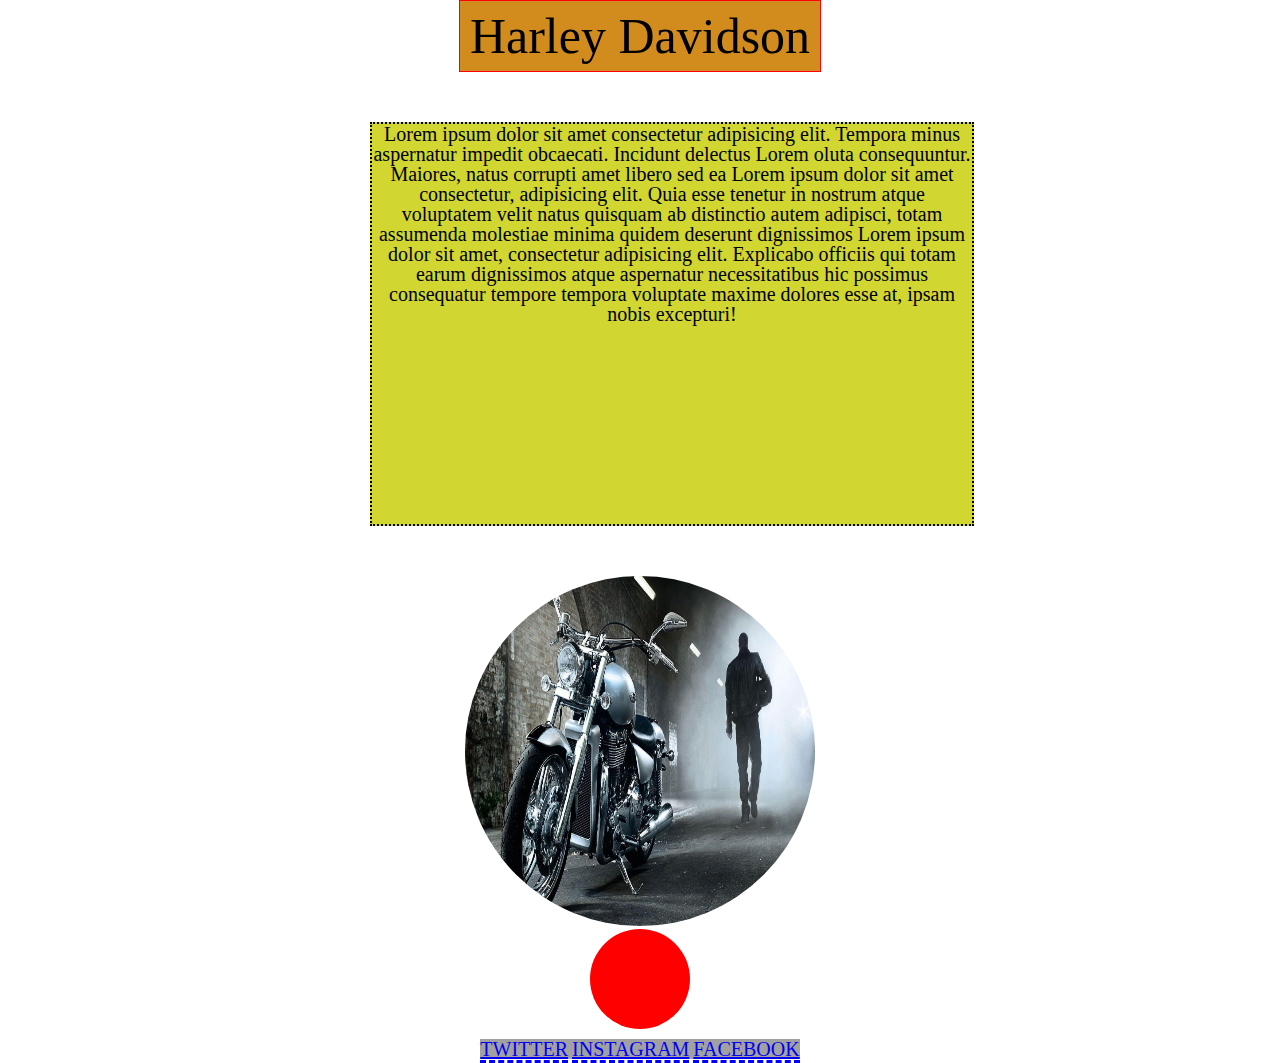
<file: block-BHaaap/index.html>
<!DOCTYPE html>
<html lang="en">
	<head>
    <meta charset="UTF-8">
    <meta http-equiv="X-UA-Compatible" content="IE=edge">
    <meta name="viewport" content="width=device-width, initial-scale=1.0">
    <title>Harley Davidson</title>
    <link rel="stylesheet" href="./Assets/Stylesheet/style.css">
	</head>
	<body>
  	<main>
    	<section>
      	<div class="container">
        	<header class="heading">
						<h1>Harley Davidson</h1>
					</header> 
          <p class="para">Lorem ipsum dolor sit amet consectetur adipisicing elit. Tempora minus aspernatur impedit obcaecati. Incidunt delectus Lorem oluta consequuntur. Maiores, natus corrupti amet libero sed ea Lorem ipsum dolor sit amet consectetur, adipisicing elit. Quia esse tenetur in nostrum atque voluptatem velit natus quisquam ab distinctio autem adipisci, totam assumenda molestiae minima quidem deserunt dignissimos Lorem ipsum dolor sit amet, consectetur adipisicing elit. Explicabo officiis qui totam earum dignissimos atque aspernatur necessitatibus hic possimus consequatur tempore tempora voluptate maxime dolores esse at, ipsam nobis excepturi!</p>
          <img class="img" src="./Assets/Media/harley.jpg" alt="Bike image">
          <div class="circle"></div>
        </div>       
      </section>
		</main> 
   	<footer class="footer"> 
    	<nav>   
				<a class="social" href="https://twitter.com/_akk26" target="_blank">Twitter</a>
				<a class="social" href="https://www.instagram.com/" target="_blank">Instagram</a>
				<a class="social" href="https://www.facebook.com/" target="_blank">Facebook</a>
			</nav>  
    </footer>       
	</body>
</html>
</file>
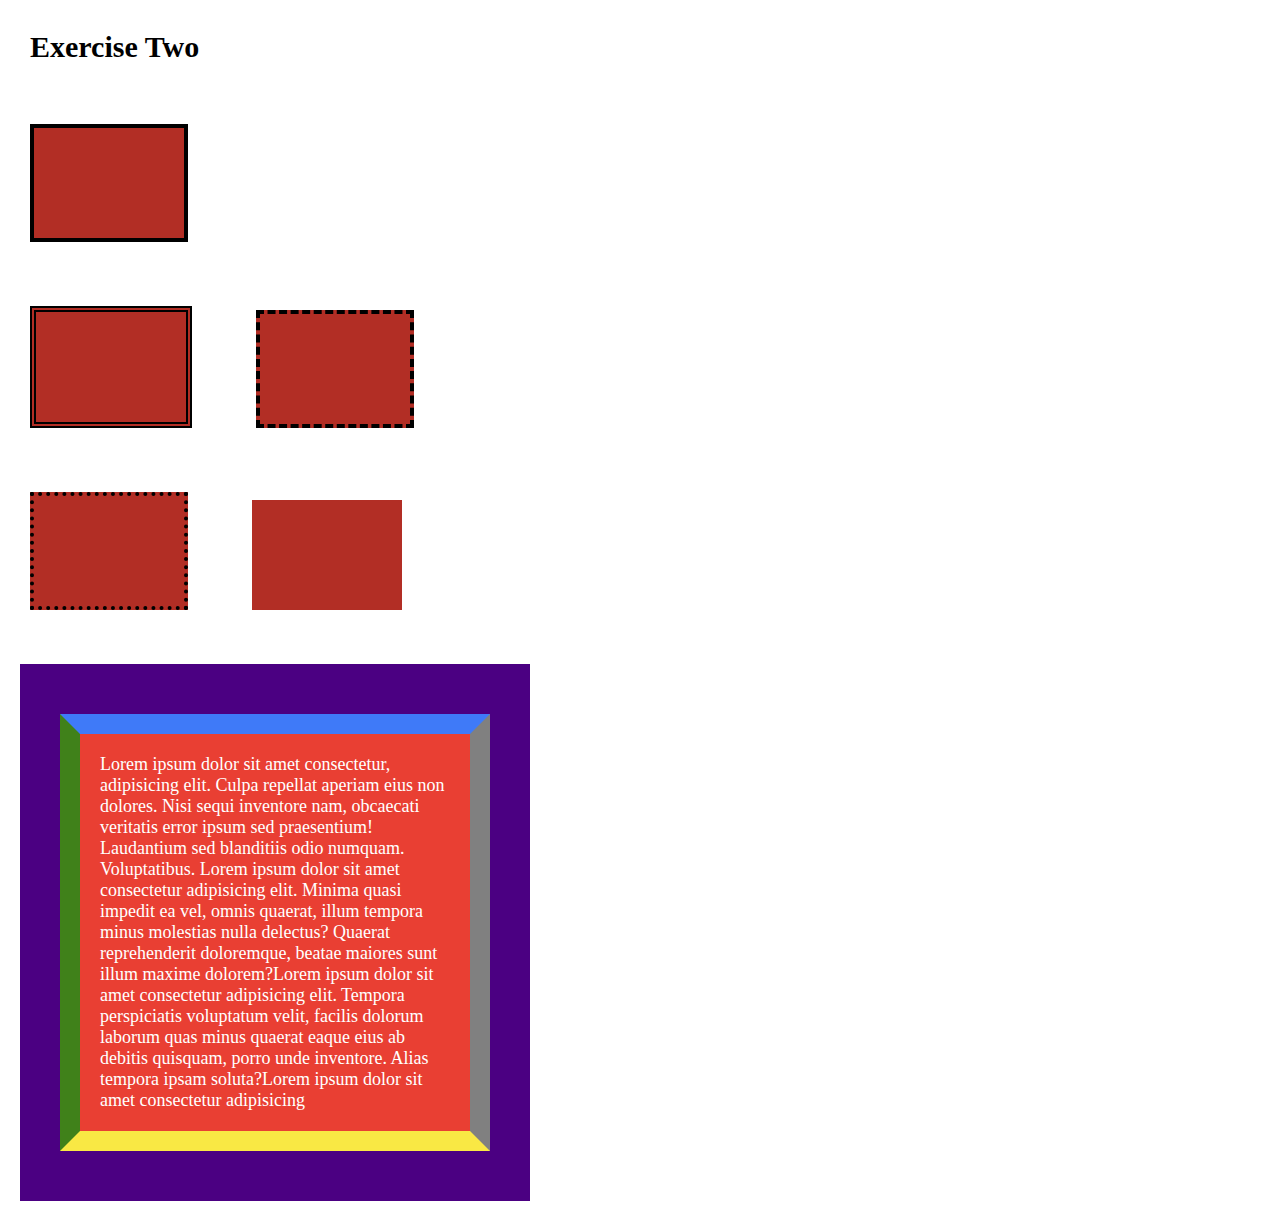
<file: block-BHaaaq/index.html>
<!DOCTYPE html>
<html lang="en">
	<head>
    <meta charset="UTF-8">
    <meta http-equiv="X-UA-Compatible" content="IE=edge">
    <meta name="viewport" content="width=device-width, initial-scale=1.0">
    <title>Exercise Two</title>
    <link rel="stylesheet" href="./Assets/Style-sheet/style.css">
	</head>
	<body>
		<header>
  		<h1>Exercise Two</h1>
  	</header>
		<main >
			<section class="section">
				<div class="box border-first"></div>
				<div>	
				<div class="box border-second"></div>
				 <div class="box border-third" ></div>
				</div>
				<div>
				<div class="box border-fourth"></div>
				<div class="box border-non"></div>
				</div>
			</section>
			<section>
				<div class="big-box">
					<p>Lorem ipsum dolor sit amet consectetur, adipisicing elit. Culpa repellat aperiam eius non dolores. Nisi sequi inventore nam, obcaecati veritatis error ipsum sed praesentium! 
						Laudantium sed blanditiis odio numquam. Voluptatibus. Lorem ipsum dolor sit amet consectetur adipisicing elit. 
						Minima quasi impedit ea vel, omnis quaerat,
						 illum tempora minus molestias nulla delectus? Quaerat reprehenderit doloremque, beatae maiores sunt 
						illum maxime dolorem?Lorem ipsum dolor sit amet consectetur adipisicing elit. 
						Tempora perspiciatis voluptatum velit, facilis dolorum laborum quas minus quaerat eaque eius ab debitis quisquam, porro unde inventore. Alias tempora ipsam soluta?Lorem ipsum dolor sit amet consectetur adipisicing 
					</p>
				</div>
			</section>
		</main>    
	</body>
</html>
</file>
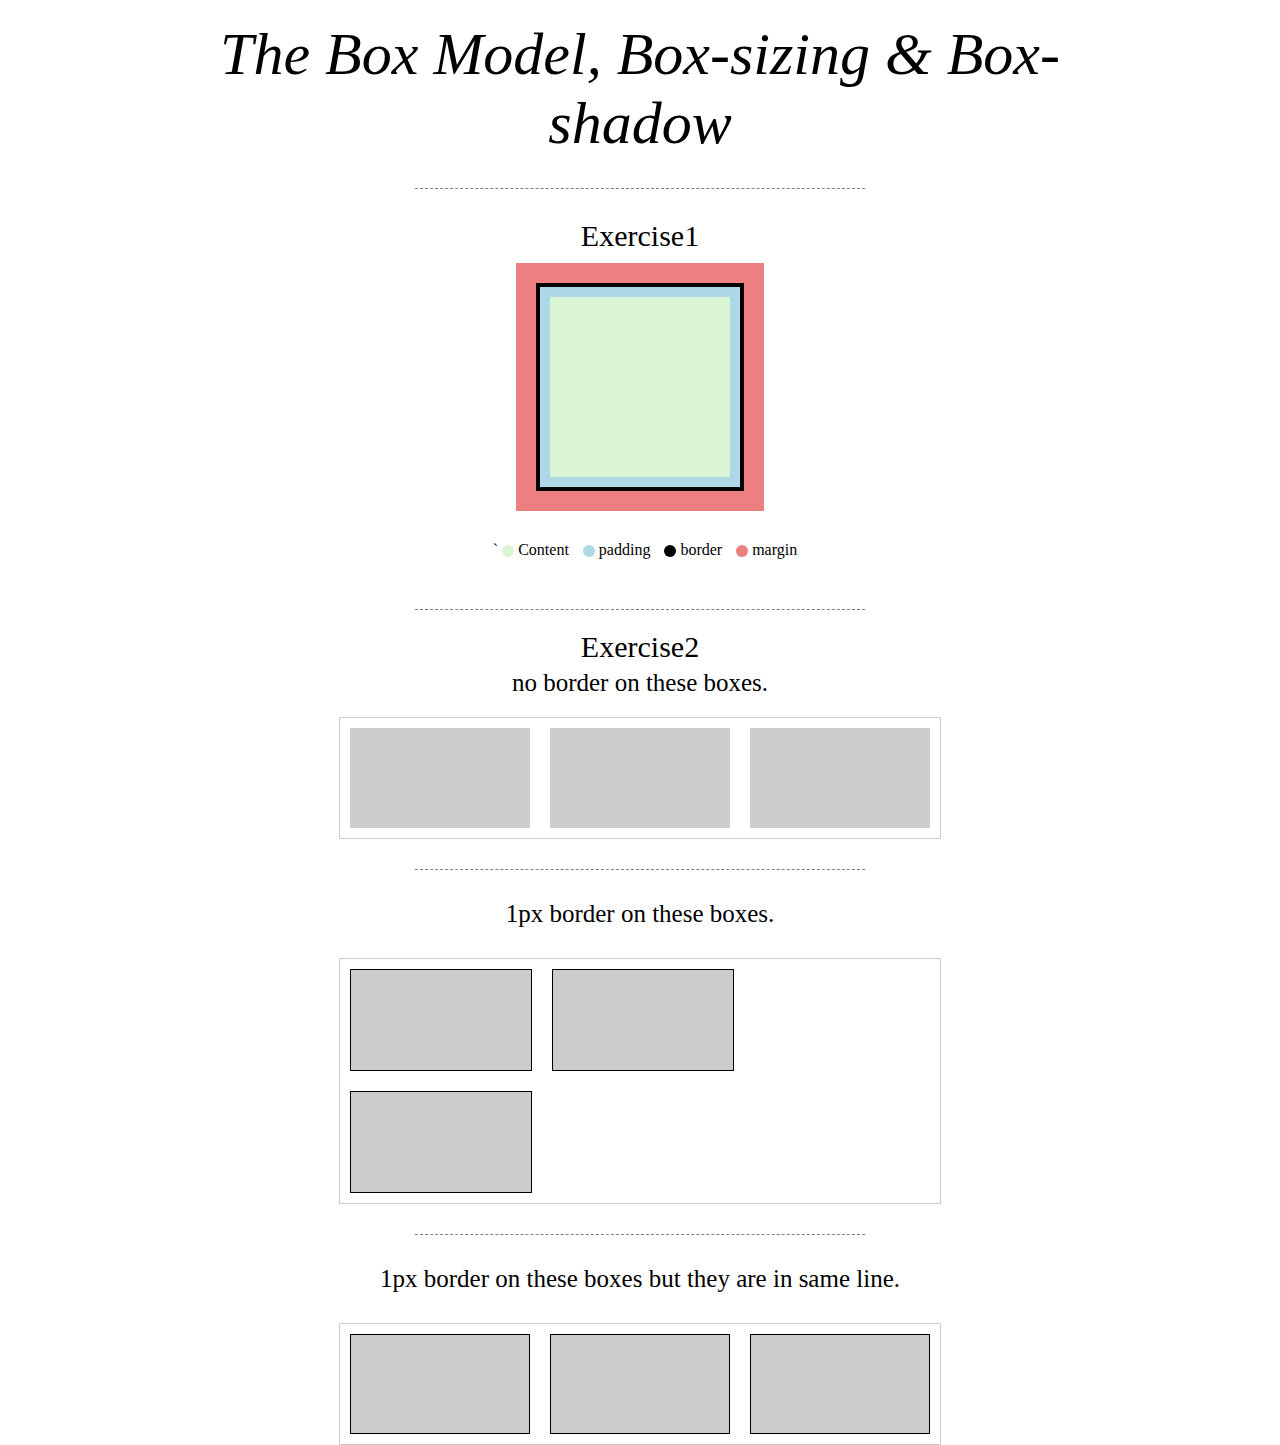
<file: block-BHaaau/index.html>
<!DOCTYPE html>
<html lang="en">
	<head>
    <meta charset="UTF-8">
    <meta http-equiv="X-UA-Compatible" content="IE=edge">
    <meta name="viewport" content="width=device-width, initial-scale=1.0">
    <title>The Box-Model, Box-sizing & Box-shadow </title>
    <link rel="stylesheet" href="./Assets/style-sheet/style.css">
	</head>
	<body>
		<header>
			<h1>
				The Box Model, Box-sizing & Box-shadow
			</h1>
		</header>
		<main>
			<section >
				<hr class="horizontal">
				<div>
					<div class="heading-one"> <h3>Exercise1</h3> </div>
					<div class="box-one"></div>
				</div>
			</section>
			<div class="circle-container">
				<div class="content">
			`		<span class="small-circle "></span>
					<span>Content</span>
				</div>
				<div class="content">
					<span class="small-circle padding-circle"></span>
					<span>padding</span>
				</div>
				<div class="content">
					<span class="small-circle border-circle"></span>
					<span>border</span>
				</div>
				<div class="content">
					<span class="small-circle margin-circle"></span>
					<span>margin</span>
				</div>
			</div>
			<section>
				<hr class="horizontal">
				<div>
					<div class="heading-two"><h3>Exercise2<h3></div>
					<div class="no-border"><p>no border on these boxes.</p></div>
				</div>
				<div class="without-border">
					<div class="three-box"></div>
					<div class="three-box"></div>
					<div class="three-box"></div>
				</div>
			</section>	
			<section>
				<hr class="horizontal">
				<div>
					<div class="no-border border"><p>1px border on these boxes.</p></div>
				</div>
				<div class="without-border">
					<div class="three-box one-border"></div>
					<div class="three-box one-border"></div>
					<div class="three-box one-border"></div>
					</div>
				</div>
			</section>	
			<section>
				<hr class="horizontal">
				<div>
					<div class="no-border border"><p>1px border on these boxes but they are in same line.</p></div>
				</div>
				<div class="without-border">
					<div class="three-box inline-border"></div>
					<div class="three-box inline-border"></div>
					<div class="three-box inline-border"></div>
					</div>
				</div>
			</section>	
		</main>
	</body>
</html>
</file>
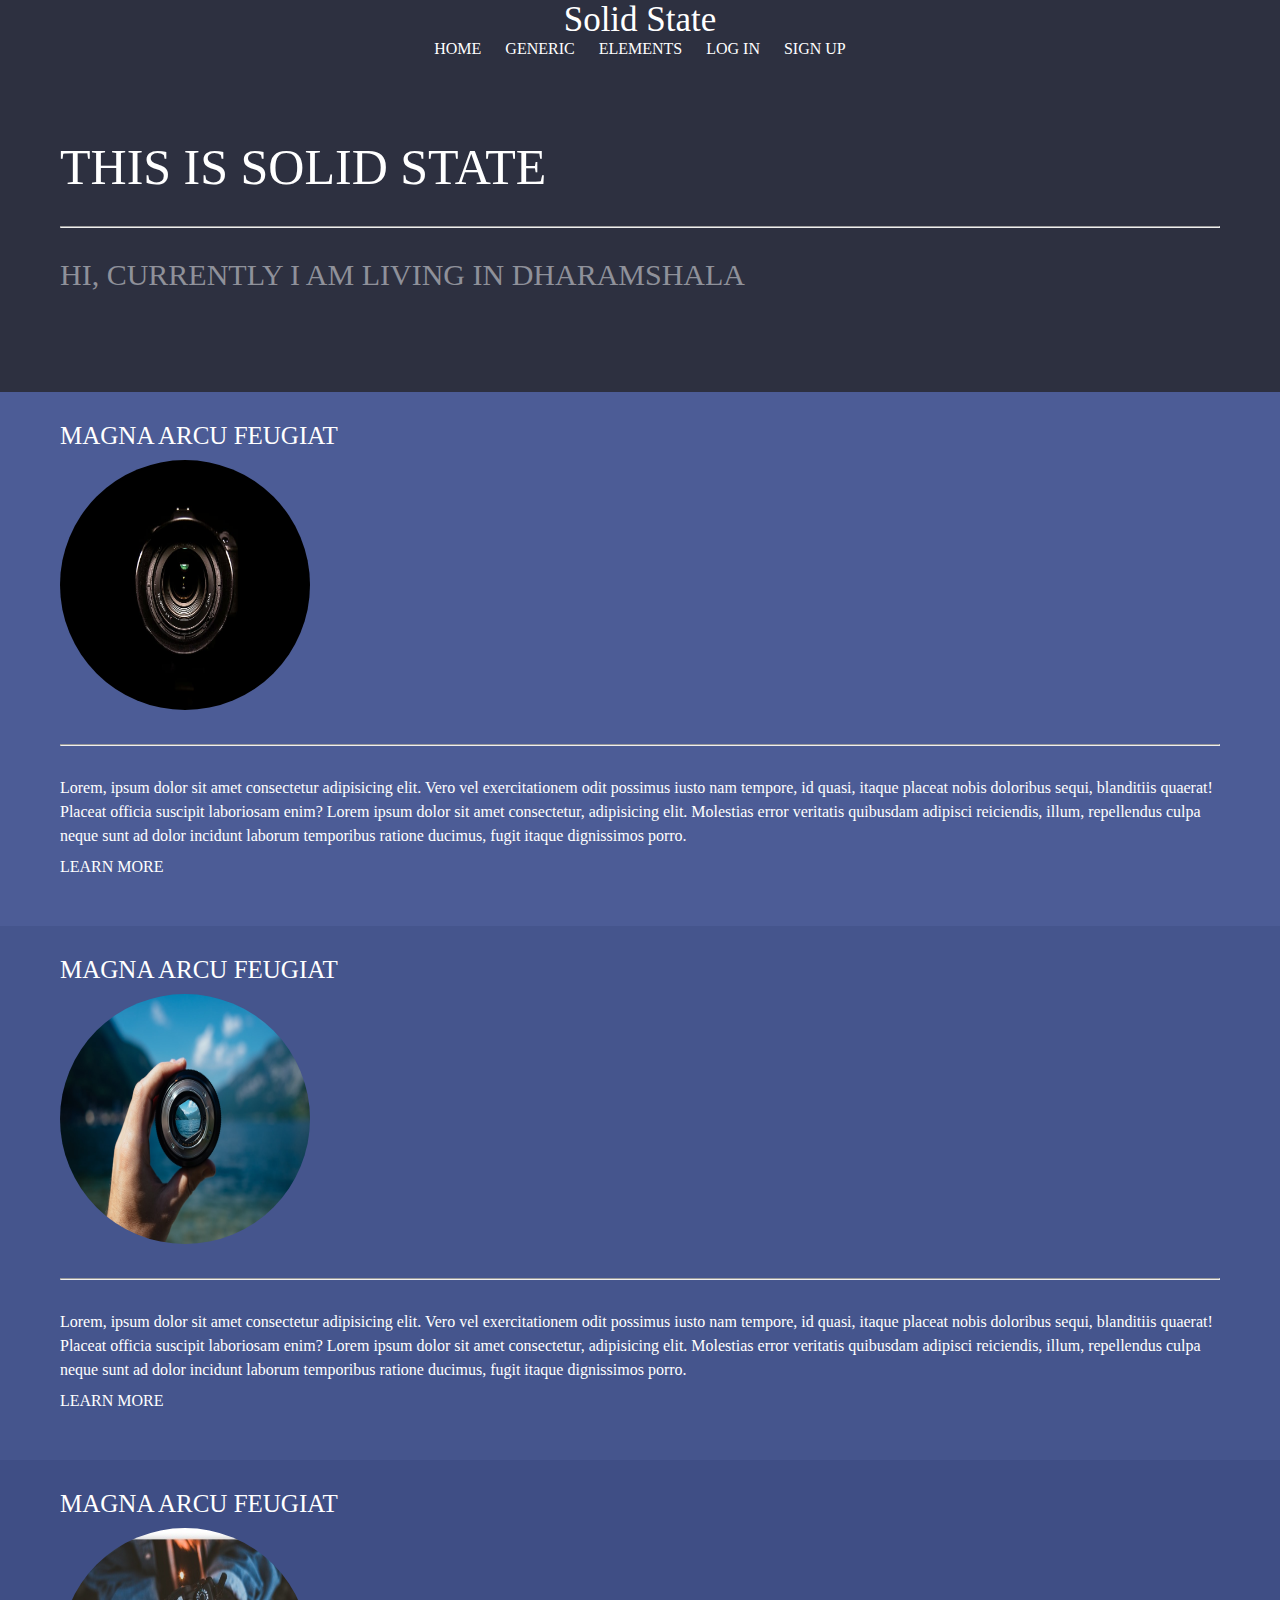
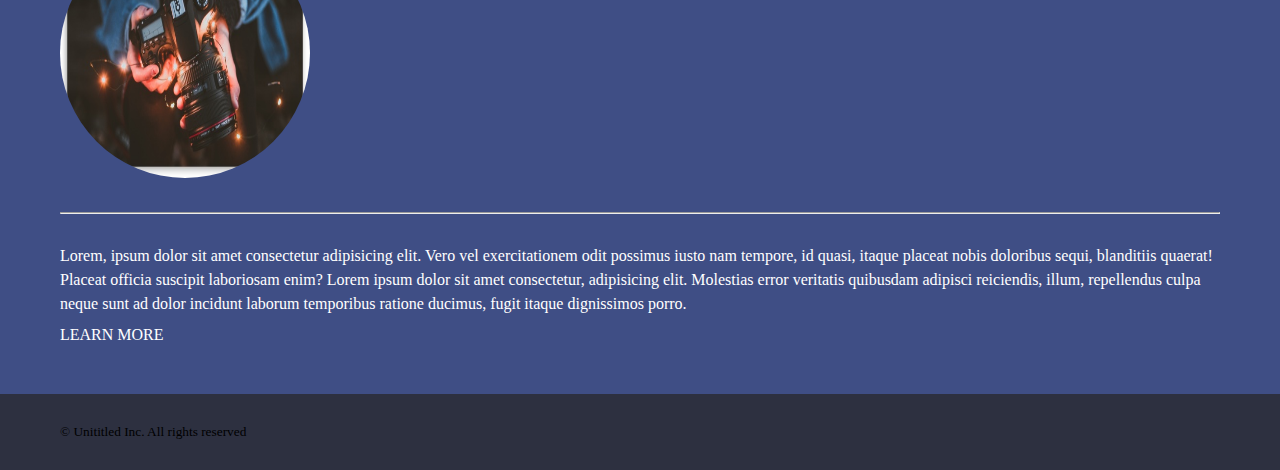
<file: block-BHaaav/index.html>
<!DOCTYPE html>
<html lang="en">
	<head>
    <meta charset="UTF-8">
    <meta http-equiv="X-UA-Compatible" content="IE=edge">
    <meta name="viewport" content="width=device-width, initial-scale=1.0">
    <title>Soild State</title>
    <link rel="stylesheet" href="./Assets/Style-sheet/style.css">
	</head>
	<body>
		<main>
			<div class="background">
				<header>
				<h1 class="heading-one">Solid State</h1>
				</header>
				<div class="center">
				<div class="inline">
					<span>Home</span>
				</div>
				<div class="inline">
					<span>Generic</span>
				</div>
				<div class="inline">
					<span>Elements</span>
				</div>
				<div class="inline">
					<span>Log in</span>
				</div>
				<div class="inline">
					<span>Sign up</span>
				</div>
				</div>
				<section>
					<h2>This is solid state</h2>
					<hr>
					<p class="first-para">Hi, Currently I am living in Dharamshala</p>
				</section>
			</div>
      	<section class="background-two">
					<header>
						<h4 class="sub-heading">Magna  arcu  feugiat</h4>
					</header>
					<div>
					<img class="image" src="./Assets/Media/image-one.jpg" alt="First Image">
					</div>
					<hr>
					<p class="second-para">Lorem, ipsum dolor sit amet consectetur adipisicing elit. Vero vel exercitationem odit possimus iusto nam tempore, id quasi, itaque placeat nobis doloribus sequi, 
						blanditiis quaerat! Placeat officia suscipit laboriosam enim? Lorem ipsum dolor sit amet consectetur, adipisicing elit.
						Molestias error veritatis quibusdam adipisci reiciendis, illum, repellendus culpa neque sunt ad dolor incidunt laborum temporibus ratione ducimus, fugit itaque dignissimos porro.
					</p>
					<div class="learn-more">
						<span>learn more</span>
					</div>
				</section>
				<section class="background-two background-three">
					<header>
						<h4 class="sub-heading">Magna  arcu  feugiat</h4>
					</header>
					<div>
					<img class="image" src="./Assets/Media/image-two.jpeg" alt="Second Image">
					</div>
					<hr>
					<p class="second-para">Lorem, ipsum dolor sit amet consectetur adipisicing elit. Vero vel exercitationem odit possimus iusto nam tempore, id quasi, itaque placeat nobis doloribus sequi, 
						blanditiis quaerat! Placeat officia suscipit laboriosam enim? Lorem ipsum dolor sit amet consectetur, adipisicing elit.
						Molestias error veritatis quibusdam adipisci reiciendis, illum, repellendus culpa neque sunt ad dolor incidunt laborum temporibus ratione ducimus, fugit itaque dignissimos porro.
					</p>
					<div class="learn-more">
						<span>learn more</span>
					</div>
				</section>
				<section class="background-two background-fourth">
					<header>
						<h4 class="sub-heading">Magna  arcu  feugiat</h4>
					</header>
					<div>
					<img class="image" src="./Assets/Media/image-three.jpg" alt="Third Image">
					</div>
					<hr>
					<p class="second-para">Lorem, ipsum dolor sit amet consectetur adipisicing elit. Vero vel exercitationem odit possimus iusto nam tempore, id quasi, itaque placeat nobis doloribus sequi, 
						blanditiis quaerat! Placeat officia suscipit laboriosam enim? Lorem ipsum dolor sit amet consectetur, adipisicing elit.
						Molestias error veritatis quibusdam adipisci reiciendis, illum, repellendus culpa neque sunt ad dolor incidunt laborum temporibus ratione ducimus, fugit itaque dignissimos porro.
					</p>
					<div class="learn-more">
						<span>learn more</span>
					</div>
				</section>
		</main> 
		<footer class="footer">
			<small class="copy-right">&copy Unititled Inc. All rights reserved </small>
		</footer>   
	</body>
</html>
</file>
<file: block-BHaaap/Assets/Stylesheet/style.css>
CSS reset
body,div,dl,dt,dd,ul,ol,li,h1,h2,h3,h4,h5,h6,pre,form,fieldset,input,textarea,p,blockquote,th,td { 
	margin:0;
	padding:0;
}
html,body {
	margin:0;
	padding:0;
}
table {
	border-collapse:collapse;
	border-spacing:0;
}
fieldset,img { 
  border:0;
}
input{
	border:1px solid #b0b0b0;
	padding:3px 5px 4px;
	color:#979797;
	width:190px;
}
address,caption,cite,code,dfn,th,var {
	font-style:normal;
	font-weight:normal;
}
ol,ul {
  list-style:none;
}
caption,th {
  text-align:left;
}
h1,h2,h3,h4,h5,h6 {
	font-size:100%;
	font-weight:normal;
}
q:before,q:after {
  content:'';
}
abbr,acronym { border:0;
}
 /* Style section of Harley Davidson page */


body{
	line-height: 1;
}
.container{
	text-align: center;
	width: 50%;
	margin: 0  auto;
 }
.heading{
	font-size: 50px;
	background-color: #D18C1D;
	display: inline-block;
	border: 1px solid red;
	padding: 10px
}

.para {
	width: 600px;
	height: 400px;
	background-color: #D1D631;
	margin: 50px;
	font-size: 20px;
	border: 2px dotted black;
}
.img{
	height: 350px;
	width: 350px;
	border-radius: 50%;
}
.circle{
	height: 100px;
	width: 100px;
	background-color: red;
	border-radius: 50%;
	margin: 0 auto;
	margin-bottom: 10px;
}
.footer{
	text-align: center;
	margin: 0 auto;
	width: 25%;
	background-color: #a1a1a1;
	
}
.social{
	border-bottom: 3px dashed blue;
	font-size: 20px;
	text-transform: uppercase;    
}
</file>
<file: block-BHaaaq/Assets/Style-sheet/style.css>
CSS reset
body,div,dl,dt,dd,ul,ol,li,h1,h2,h3,h4,h5,h6,pre,form,fieldset,input,textarea,p,blockquote,th,td { 
	margin:0;
	padding:0;
}
html,body {
	margin:0;
	padding:0;
}
table {
	border-collapse:collapse;
	border-spacing:0;
}
fieldset,img { 
  border:0;
}
input{
	border:1px solid #b0b0b0;
	padding:3px 5px 4px;
	color:#979797;
	width:190px;
}
address,caption,cite,code,dfn,th,var {
	font-style:normal;
	font-weight:normal;
}
ol,ul {
  list-style:none;
}
caption,th {
  text-align:left;
}
h1,h2,h3,h4,h5,h6 {
	font-size:100%;
	font-weight:normal;
}
q:before,q:after {
  content:'';
}
abbr,acronym { border:0;
}
 

/* stylesheet of excerise two  */


h1{
	font-size: 30px;
	font-weight: 600;
	margin: 30px;
}
.box{
	width: 150px;
	height: 110px;
	background-color: rgb(178,46,37);
	display: inline-block;
	margin:30px;
}
.border-first{
	border: 4px solid black;
}
.border-second{
	border: 6px double black;
}
.border-third{
	border: 4px dashed black;
	margin-left: 30px;
}
.border-fourth{
	border: 4px dotted black;
}
.border-non{
	margin-left: 30px;
}
p{
	width:  350px;
	background-color: rgb(233,63,51);
	color: white;
	margin:30px;
	padding: 20px;
	font-size: 18px;
	border-top: 20px solid rgb(63,122,248);
	border-bottom: 20px solid rgb(249,232,68);
	border-left: 20px solid rgb(64,129,26);
	border-right: 20px solid rgb(128,128,128);	
}
.big-box{
	background-color: indigo;
	display: inline-block;
	padding: 20px 10px;
	margin: 20px;
}
</file>
<file: block-BHaaau/Assets/style-sheet/style.css>
CSS reset
body,div,dl,dt,dd,ul,ol,li,h1,h2,h3,h4,h5,h6,pre,form,fieldset,input,textarea,p,blockquote,th,td { 
	margin:0;
	padding:0;
}
html,body {
	margin:0;
	padding:0;
}
table {
	border-collapse:collapse;
	border-spacing:0;
}
fieldset,img { 
  border:0;
}
input{
	border:1px solid #b0b0b0;
	padding:3px 5px 4px;
	color:#979797;
	width:190px;
}
address,caption,cite,code,dfn,th,var {
	font-style:normal;
	font-weight:normal;
}
ol,ul {
  list-style:none;
}
caption,th {
  text-align:left;
}
h1,h2,h3,h4,h5,h6 {
	font-size:100%;
	font-weight:normal;
}
q:before,q:after {
  content:'';
}
abbr,acronym { border:0;
}
 
/* main style sheet of page */
body{
	width: 70%;
	margin: 0 auto;
	margin-top: 20px;
}

header{
	font-size: 60px;
	font-style:oblique;	
	text-align: center;
}
.horizontal{
	border: 1px dashed grey;
	border-top: none;
	width: 50%;
	margin: 0 auto;
	margin-top: 30px;
}
.heading-one{
	text-align: center;
	font-size: 30px;
	margin: 30px 0px;
}
.box-one{
	width: 200px;
	height: 200px;
	background-color: rgb(217,245,212);
	margin: 0 auto;
	border: 4px solid black;
	outline: 20px solid rgb(237,127,128);
	box-shadow: inset 0 0 0 10px rgb(173,216,230);
}
.circle-container{
	text-align: center;
	margin: 50px 0;
}
.content{
	display: inline-block;
	margin-left: 10px;
}
.small-circle {
	width:12px;
	height: 12px;
	border-radius: 50%;
	background-color: rgb(217,245,212);
	display: inline-block;
	vertical-align: middle;
}
.padding-circle{
	background-color: rgb(173,216,230)
}
.border-circle{
	background-color: black
}
.margin-circle{
	background-color: rgb(237,127,128)
}
.heading-two{
	text-align: center;
	font-size: 30px;
	margin-top: 20px;
	margin-bottom: 5px;
}
.no-border{
	text-align: center;
	font-size: 25px;
}
.three-box{
	width: 180px;
	height: 100px;
	background-color:rgb(204,204,204);
	display: inline-block;
	margin: 10px;
}
.three-box{
	width: 180px;
	height: 100px;
	background-color:rgb(204,204,204);
	display: inline-block;
	margin: 10px;
}
.three-box{
	width: 180px;
	height: 100px;
	background-color:rgb(204,204,204);
	display: inline-block;
	margin: 10px;
}
.without-border{
	width: 600px;
	border:1px solid rgb(204,204,204);
	margin: 0 auto;
	margin-top: 20px;
	font-size: 0px;
}
.border{
	margin: 30px;
}
.one-border{
	border: 1px solid black;
	border-width: 1px;
}
.inline-border{
	border: 1px solid black;
	box-sizing: border-box;
	border-width: 1px;
}
</file>
<file: block-BHaaav/Assets/Style-sheet/style.css>
CSS reset
body,div,dl,dt,dd,ul,ol,li,h1,h2,h3,h4,h5,h6,pre,form,fieldset,input,textarea,p,blockquote,th,td { 
	margin:0;
	padding:0;
}
html,body {
	margin:0;
	padding:0;
}
table {
	border-collapse:collapse;
	border-spacing:0;
}
fieldset,img { 
  border:0;
}
input{
	border:1px solid #b0b0b0;
	padding:3px 5px 4px;
	color:#979797;
	width:190px;
}
address,caption,cite,code,dfn,th,var {
	font-style:normal;
	font-weight:normal;
}
ol,ul {
  list-style:none;
}
caption,th {
  text-align:left;
}
h1,h2,h3,h4,h5,h6 {
	font-size:100%;
	font-weight:normal;
}
q:before,q:after {
  content:'';
}
abbr,acronym { border:0;
}
 
/* CSS of the page */


.background{
	background-color:rgb(45,48,64);
  padding-bottom: 100px;
}
.heading-one{
	text-align: center;
	font-size: 35px;
	color: white;
}
.inline{
	display: inline-block;
	color: white;
	text-transform: uppercase;
	margin: 0px 10px;  
}
.center{
	text-align: center;	
}
h2{
	color: white;
	text-transform: uppercase;
	font-size: 50px;
	margin-top: 80px;
	margin-left: 60px;
}
hr{
	margin:30px 60px;
}
.first-para{
  color: rgb(143,145,154);
  margin-left: 60px;
  font-size: 30px;
  text-transform: uppercase;
}
.background-two{
  background-color: rgb(76,92,150);
  padding-bottom: 40px;
}
.sub-heading{
  display: inline-block;
  color:white;
  text-transform: uppercase;
  font-size: 25px;
  margin-top: 30px;
  margin-left: 60px;  
}
.image{
  width: 250px;
  height: 250px;
  border-radius: 50%;
  margin-top: 10px;
  margin-left: 60px;
}
.second-para{
  color: white;
  line-height: 1.5;
  margin: 0px 60px;
}
.learn-more{
  color: white;
  text-transform: uppercase;
  margin: 10px 60px;
}
.background-three{
  background-color: rgb(69,85,141);
}
.background-fourth{
  background-color: rgb(63,78,133);
}
.footer{
  background-color: rgb(45,48,64);
}
.copy-right{
  display: inline-block;
  margin: 30px 60px;
}
</file>
